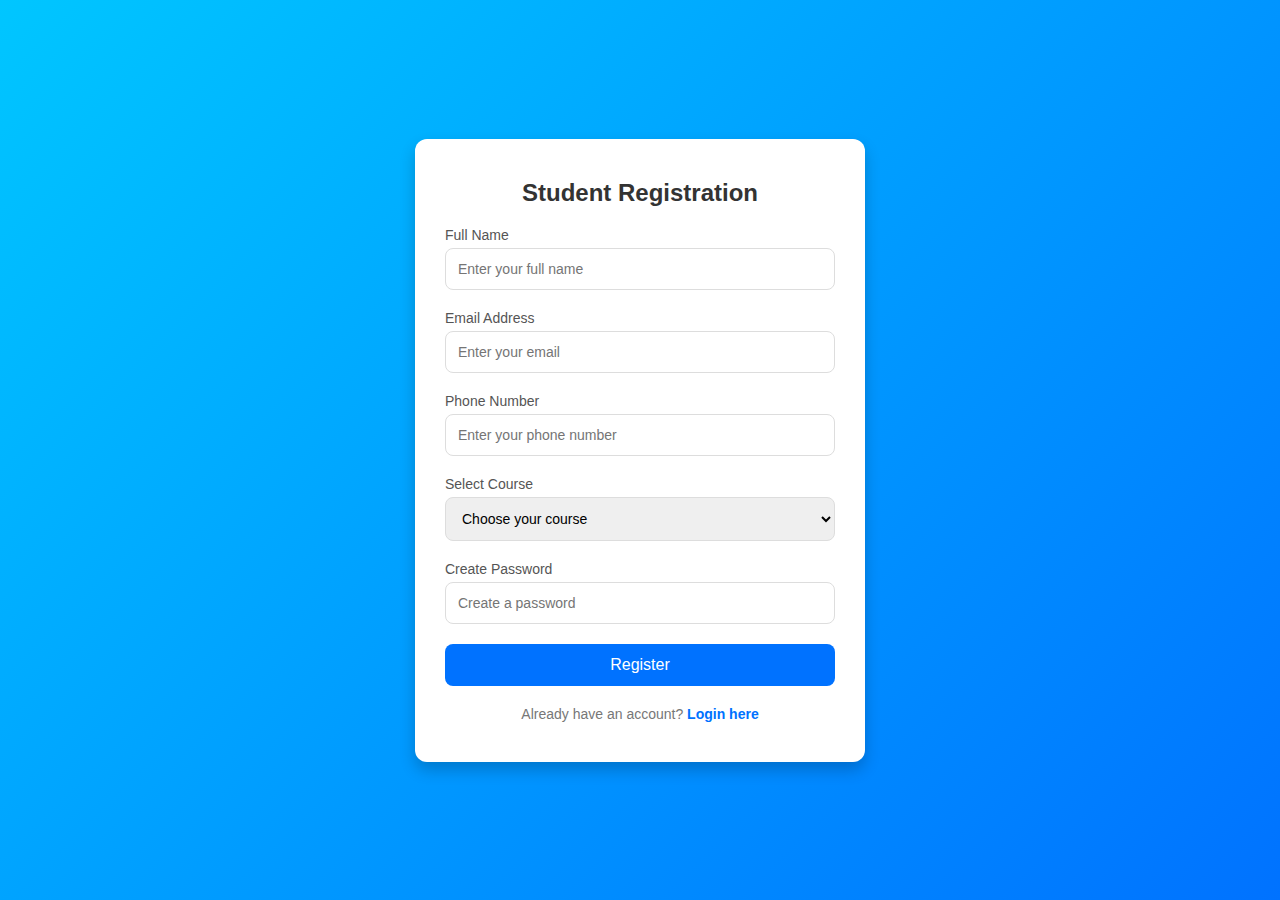
<file: index.html>
<!DOCTYPE html>
<html lang="en">
<head>
  <meta charset="UTF-8">
  <meta name="viewport" content="width=device-width, initial-scale=1">
  <title>Student Registration</title>
  <link rel="stylesheet" href="register.css">
</head>
<body>

<div class="register-container">
  <h2>Student Registration</h2>
  <form action="thankyou.html" method="POST" class="register-form">
    <div class="form-group">
      <label for="fullname">Full Name</label>
      <input type="text" id="fullname" name="fullname" required placeholder="Enter your full name">
    </div>

    <div class="form-group">
      <label for="email">Email Address</label>
      <input type="email" id="email" name="email" required placeholder="Enter your email">
    </div>

    <div class="form-group">
      <label for="phone">Phone Number</label>
      <input type="tel" id="phone" name="phone" required placeholder="Enter your phone number">
    </div>

    <div class="form-group">
      <label for="course">Select Course</label>
      <select id="course" name="course" required>
        <option value="" disabled selected>Choose your course</option>
        <option value="B.Tech">B.Tech</option>
        <option value="B.Sc">B.Sc</option>
        <option value="B.Com">B.Com</option>
        <option value="MBA">MBA</option>
        <option value="MCA">MCA</option>
      </select>
    </div>

    <div class="form-group">
      <label for="password">Create Password</label>
      <input type="password" id="password" name="password" required placeholder="Create a password">
    </div>

    <button type="submit" class="register-button">Register</button>
    <p class="login-text">Already have an account? <a href="index.html">Login here</a></p>
  </form>
</div>

</body>
</html>
</file>
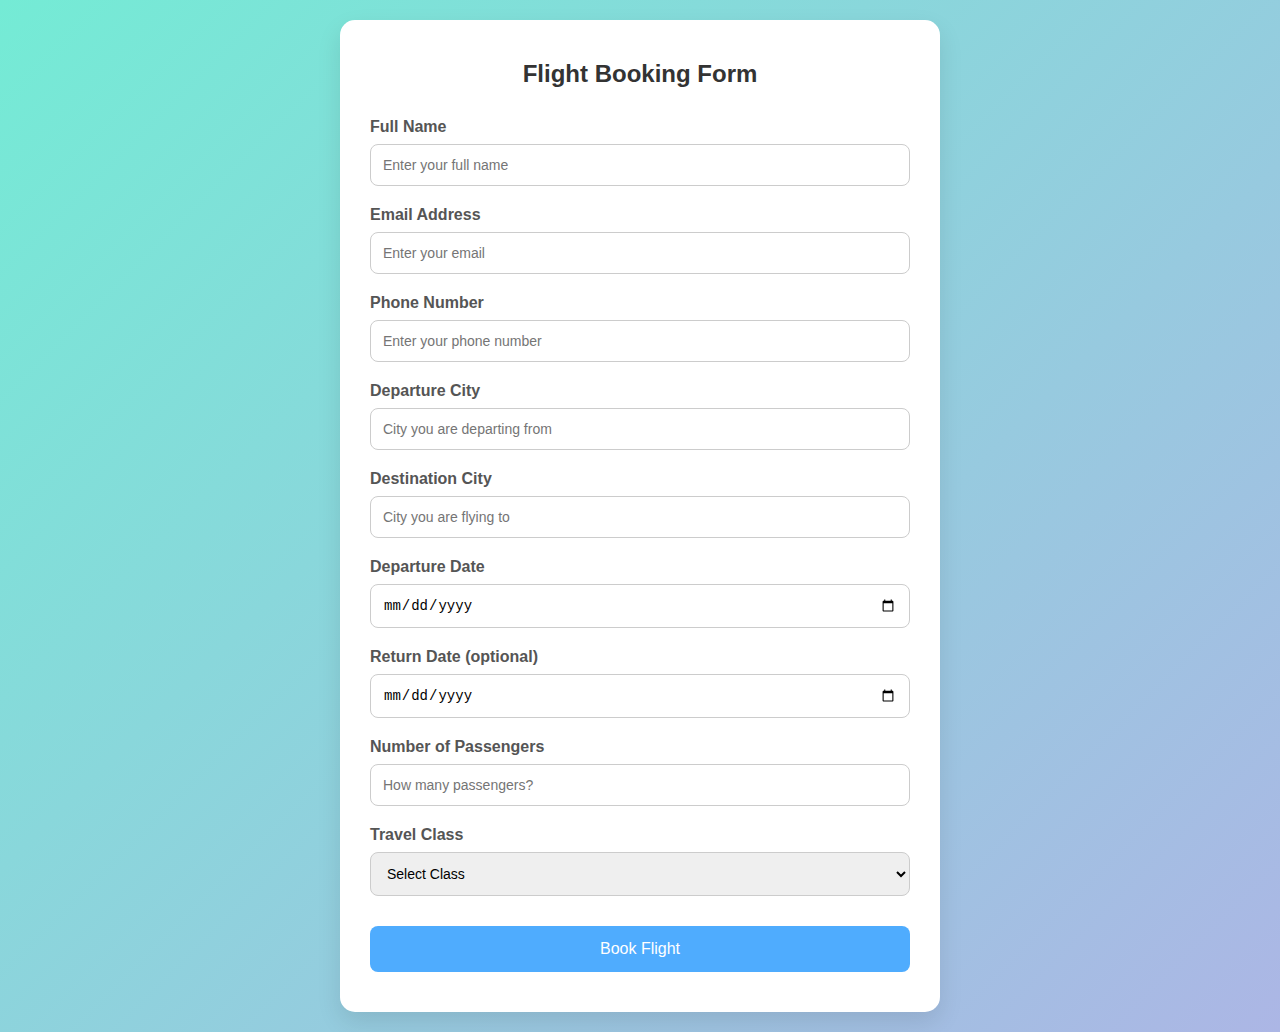
<file: flight_booking_form.html>
<!DOCTYPE html>
<html lang="en">
<head>
  <meta charset="UTF-8">
  <meta name="viewport" content="width=device-width, initial-scale=1">
  <title>Flight Booking Form</title>
  <link rel="stylesheet" href="flight_booking_form.css">
</head>
<body>

<div class="form-container">
  <h2>Flight Booking Form</h2>
  <form action="#" method="POST" class="booking-form">

    <div class="form-group">
      <label for="fullName">Full Name</label>
      <input type="text" id="fullName" name="fullName" required placeholder="Enter your full name">
    </div>

    <div class="form-group">
      <label for="email">Email Address</label>
      <input type="email" id="email" name="email" required placeholder="Enter your email">
    </div>

    <div class="form-group">
      <label for="phone">Phone Number</label>
      <input type="tel" id="phone" name="phone" required placeholder="Enter your phone number">
    </div>

    <div class="form-group">
      <label for="fromCity">Departure City</label>
      <input type="text" id="fromCity" name="fromCity" required placeholder="City you are departing from">
    </div>

    <div class="form-group">
      <label for="toCity">Destination City</label>
      <input type="text" id="toCity" name="toCity" required placeholder="City you are flying to">
    </div>

    <div class="form-group">
      <label for="departureDate">Departure Date</label>
      <input type="date" id="departureDate" name="departureDate" required>
    </div>

    <div class="form-group">
      <label for="returnDate">Return Date (optional)</label>
      <input type="date" id="returnDate" name="returnDate">
    </div>

    <div class="form-group">
      <label for="passengers">Number of Passengers</label>
      <input type="number" id="passengers" name="passengers" min="1" required placeholder="How many passengers?">
    </div>

    <div class="form-group">
      <label for="travelClass">Travel Class</label>
      <select id="travelClass" name="travelClass" required>
        <option value="">Select Class</option>
        <option value="Economy">Economy</option>
        <option value="Premium Economy">Premium Economy</option>
        <option value="Business">Business</option>
        <option value="First Class">First Class</option>
      </select>
    </div>

    <button type="submit" class="submit-button">Book Flight</button>

  </form>
</div>

</body>
</html>
</file>
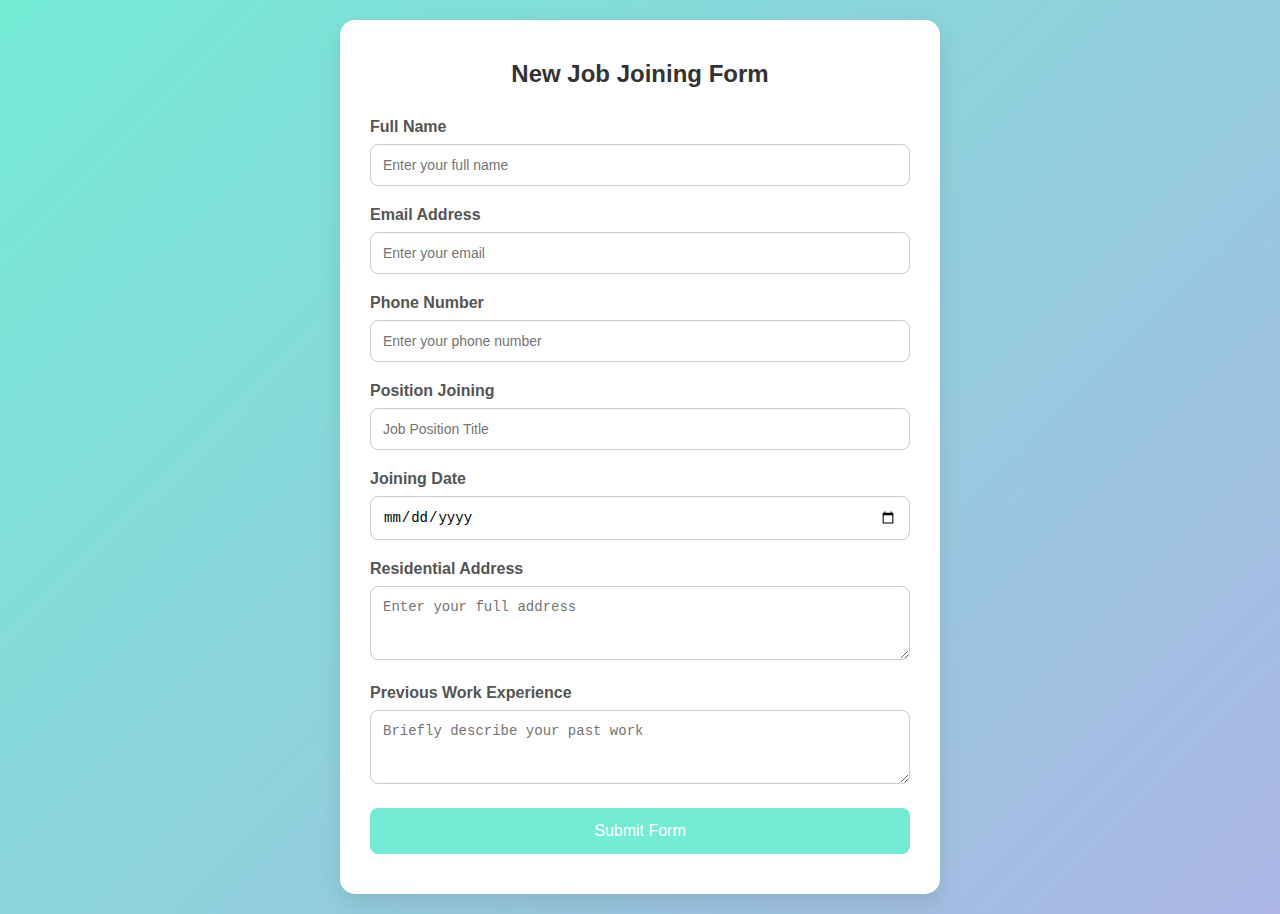
<file: job_joining.html>
<!DOCTYPE html>
<html lang="en">
<head>
  <meta charset="UTF-8">
  <meta name="viewport" content="width=device-width, initial-scale=1">
  <title>New Job Joining Form</title>
  <link rel="stylesheet" href="job_joining.css">
</head>
<body>

<div class="form-container">
  <h2>New Job Joining Form</h2>
  <form action="thankyou.html" method="POST" class="joining-form">

    <div class="form-group">
      <label for="fullname">Full Name</label>
      <input type="text" id="fullname" name="fullname" required placeholder="Enter your full name">
    </div>

    <div class="form-group">
      <label for="email">Email Address</label>
      <input type="email" id="email" name="email" required placeholder="Enter your email">
    </div>

    <div class="form-group">
      <label for="phone">Phone Number</label>
      <input type="tel" id="phone" name="phone" required placeholder="Enter your phone number">
    </div>

    <div class="form-group">
      <label for="position">Position Joining</label>
      <input type="text" id="position" name="position" required placeholder="Job Position Title">
    </div>

    <div class="form-group">
      <label for="joining_date">Joining Date</label>
      <input type="date" id="joining_date" name="joining_date" required>
    </div>

    <div class="form-group">
      <label for="address">Residential Address</label>
      <textarea id="address" name="address" rows="3" required placeholder="Enter your full address"></textarea>
    </div>

    <div class="form-group">
      <label for="experience">Previous Work Experience</label>
      <textarea id="experience" name="experience" rows="3" placeholder="Briefly describe your past work"></textarea>
    </div>

    <button type="submit" class="submit-button">Submit Form</button>

  </form>
</div>

</body>
</html>
</file>
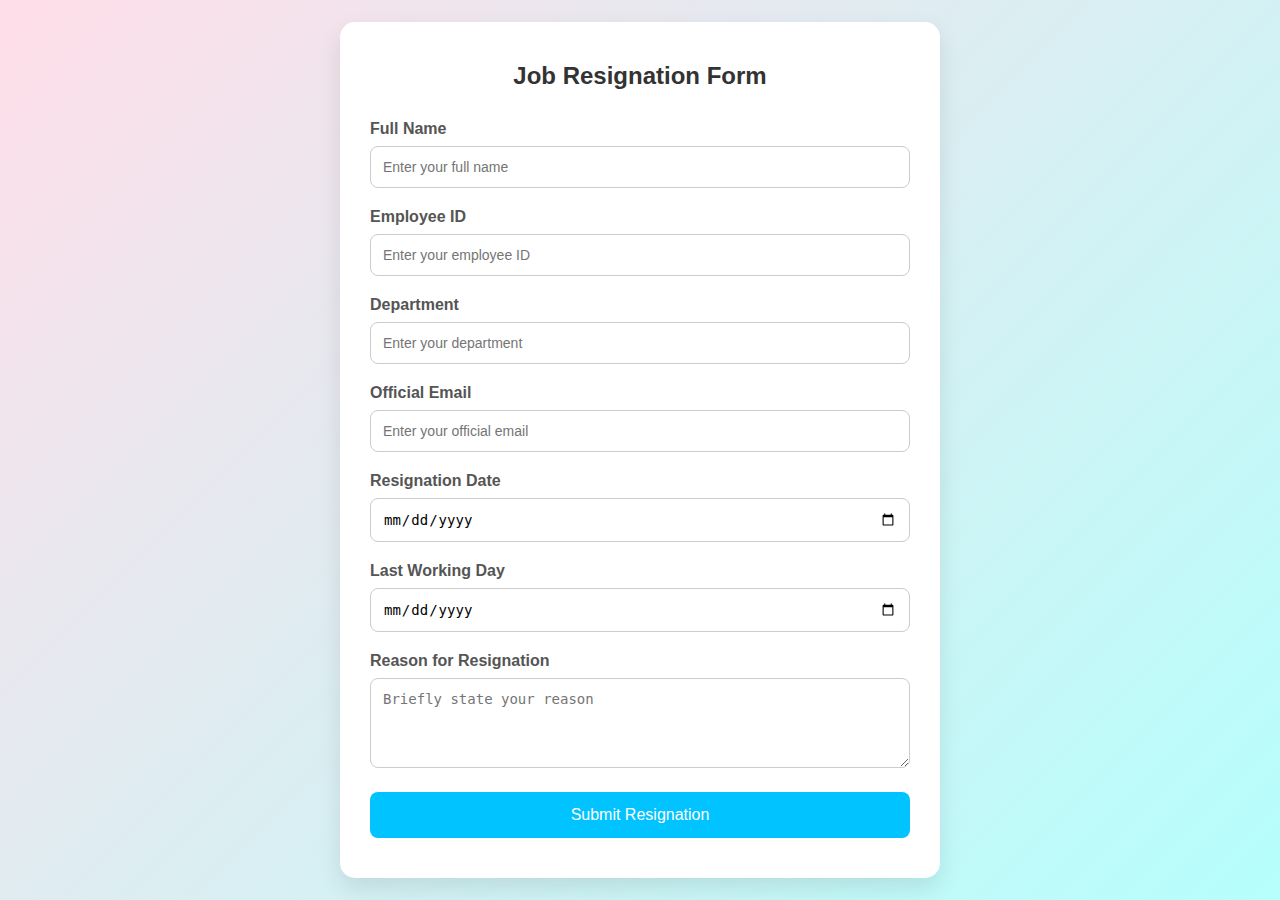
<file: job_resignation.html>
<!DOCTYPE html>
<html lang="en">
<head>
  <meta charset="UTF-8">
  <meta name="viewport" content="width=device-width, initial-scale=1">
  <title>Job Resignation Form</title>
  <link rel="stylesheet" href="job_resignation.css">
</head>
<body>

<div class="form-container">
  <h2>Job Resignation Form</h2>
  <form action="thankyou.html" method="POST" class="resignation-form">

    <div class="form-group">
      <label for="employeeName">Full Name</label>
      <input type="text" id="employeeName" name="employeeName" required placeholder="Enter your full name">
    </div>

    <div class="form-group">
      <label for="employeeId">Employee ID</label>
      <input type="text" id="employeeId" name="employeeId" required placeholder="Enter your employee ID">
    </div>

    <div class="form-group">
      <label for="department">Department</label>
      <input type="text" id="department" name="department" required placeholder="Enter your department">
    </div>

    <div class="form-group">
      <label for="email">Official Email</label>
      <input type="email" id="email" name="email" required placeholder="Enter your official email">
    </div>

    <div class="form-group">
      <label for="resignationDate">Resignation Date</label>
      <input type="date" id="resignationDate" name="resignationDate" required>
    </div>

    <div class="form-group">
      <label for="lastWorkingDay">Last Working Day</label>
      <input type="date" id="lastWorkingDay" name="lastWorkingDay" required>
    </div>

    <div class="form-group">
      <label for="reason">Reason for Resignation</label>
      <textarea id="reason" name="reason" rows="4" placeholder="Briefly state your reason"></textarea>
    </div>

    <button type="submit" class="submit-button">Submit Resignation</button>

  </form>
</div>

</body>
</html>
</file>
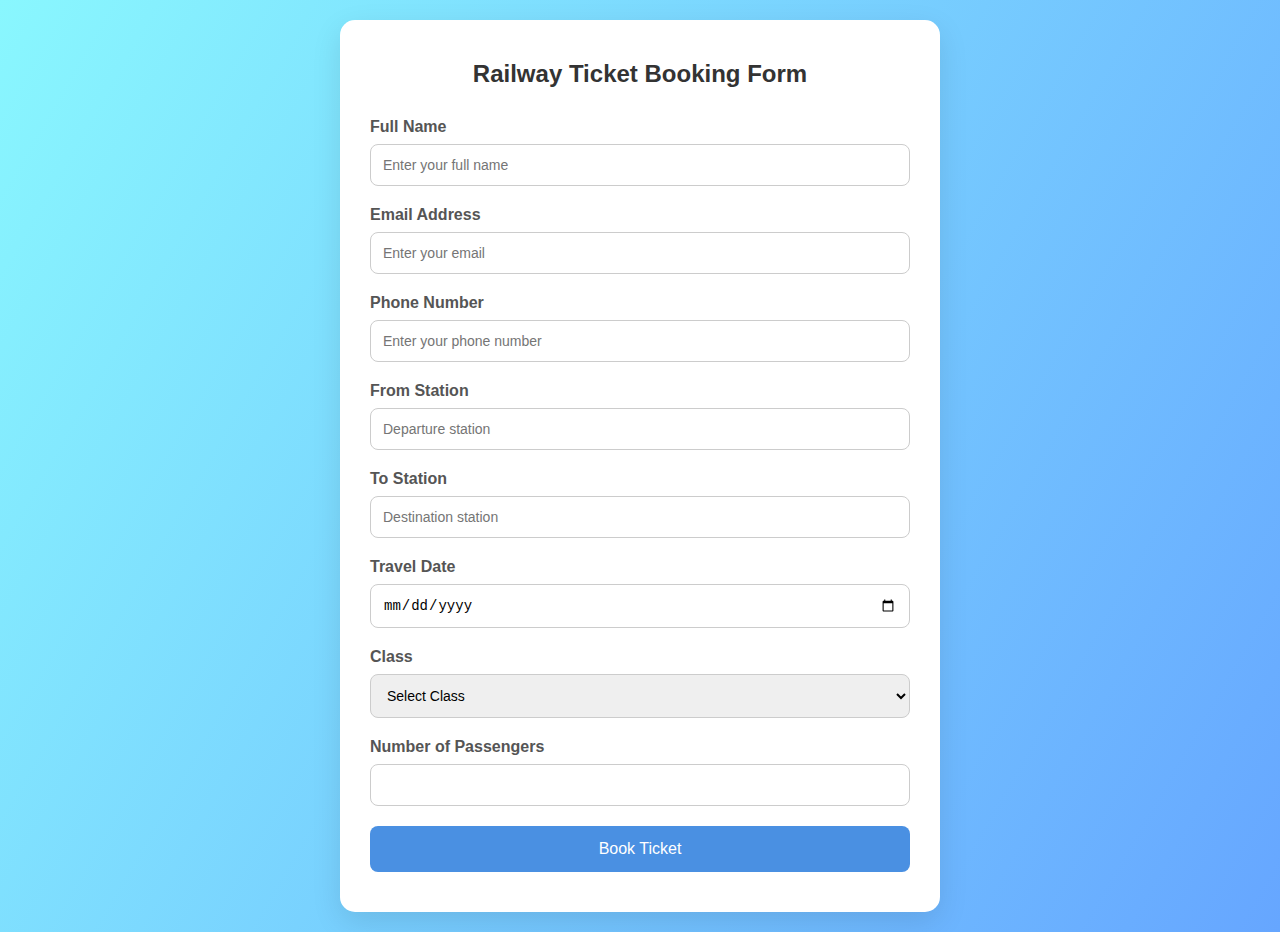
<file: railway_ticket_booking.html>
<!DOCTYPE html>
<html lang="en">
<head>
  <meta charset="UTF-8">
  <meta name="viewport" content="width=device-width, initial-scale=1">
  <title>Railway Ticket Booking Form</title>
  <link rel="stylesheet" href="railway_ticket_booking.css">
</head>
<body>

<div class="form-container">
  <h2>Railway Ticket Booking Form</h2>
  <form action="#" method="POST" class="booking-form">

    <div class="form-group">
      <label for="fullName">Full Name</label>
      <input type="text" id="fullName" name="fullName" required placeholder="Enter your full name">
    </div>

    <div class="form-group">
      <label for="email">Email Address</label>
      <input type="email" id="email" name="email" required placeholder="Enter your email">
    </div>

    <div class="form-group">
      <label for="phone">Phone Number</label>
      <input type="tel" id="phone" name="phone" required placeholder="Enter your phone number">
    </div>

    <div class="form-group">
      <label for="fromStation">From Station</label>
      <input type="text" id="fromStation" name="fromStation" required placeholder="Departure station">
    </div>

    <div class="form-group">
      <label for="toStation">To Station</label>
      <input type="text" id="toStation" name="toStation" required placeholder="Destination station">
    </div>

    <div class="form-group">
      <label for="travelDate">Travel Date</label>
      <input type="date" id="travelDate" name="travelDate" required>
    </div>

    <div class="form-group">
      <label for="class">Class</label>
      <select id="class" name="class" required>
        <option value="">Select Class</option>
        <option value="Sleeper">Sleeper (SL)</option>
        <option value="AC 3 Tier">AC 3 Tier (3A)</option>
        <option value="AC 2 Tier">AC 2 Tier (2A)</option>
        <option value="AC First Class">AC First Class (1A)</option>
        <option value="Second Sitting">Second Sitting (2S)</option>
      </select>
    </div>

    <div class="form-group">
      <label for="passengers">Number of Passengers</label>
      <input type="number" id="passengers" name="passengers" min="1" max="6" required>
    </div>

    <button type="submit" class="submit-button">Book Ticket</button>

  </form>
</div>

</body>
</html>
</file>
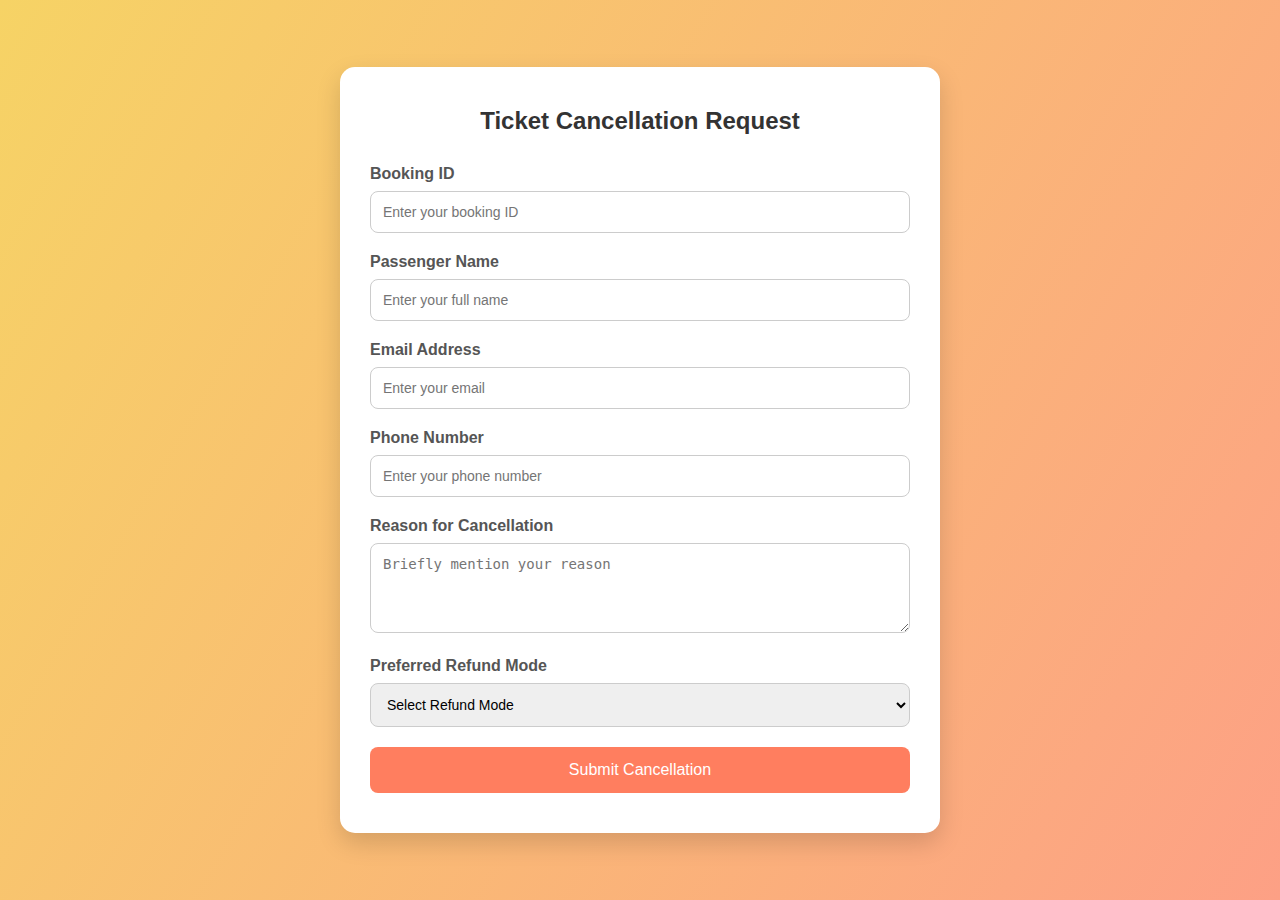
<file: ticket_cancellation_form.html>
<!DOCTYPE html>
<html lang="en">
<head>
  <meta charset="UTF-8">
  <meta name="viewport" content="width=device-width, initial-scale=1">
  <title>Ticket Cancellation Form</title>
  <link rel="stylesheet" href="ticket_cancellation_form.css">
</head>
<body>

<div class="form-container">
  <h2>Ticket Cancellation Request</h2>
  <form action="#" method="POST" class="cancellation-form">

    <div class="form-group">
      <label for="bookingId">Booking ID</label>
      <input type="text" id="bookingId" name="bookingId" required placeholder="Enter your booking ID">
    </div>

    <div class="form-group">
      <label for="fullName">Passenger Name</label>
      <input type="text" id="fullName" name="fullName" required placeholder="Enter your full name">
    </div>

    <div class="form-group">
      <label for="email">Email Address</label>
      <input type="email" id="email" name="email" required placeholder="Enter your email">
    </div>

    <div class="form-group">
      <label for="phone">Phone Number</label>
      <input type="tel" id="phone" name="phone" required placeholder="Enter your phone number">
    </div>

    <div class="form-group">
      <label for="reason">Reason for Cancellation</label>
      <textarea id="reason" name="reason" rows="4" required placeholder="Briefly mention your reason"></textarea>
    </div>

    <div class="form-group">
      <label for="refundMode">Preferred Refund Mode</label>
      <select id="refundMode" name="refundMode" required>
        <option value="">Select Refund Mode</option>
        <option value="Bank Transfer">Bank Transfer</option>
        <option value="Original Payment Method">Original Payment Method</option>
        <option value="Credit to Wallet">Credit to Wallet</option>
      </select>
    </div>

    <button type="submit" class="submit-button">Submit Cancellation</button>

  </form>
</div>

</body>
</html>
</file>
<file: register.css>
* {
    margin: 0;
    padding: 0;
    box-sizing: border-box;
  }
  
  body {
    font-family: 'Segoe UI', Tahoma, Geneva, Verdana, sans-serif;
    background: linear-gradient(135deg, #00c6ff 0%, #0072ff 100%);
    min-height: 100vh;
    display: flex;
    justify-content: center;
    align-items: center;
  }
  
  .register-container {
    background-color: #ffffff;
    padding: 40px 30px;
    border-radius: 12px;
    box-shadow: 0 8px 16px rgba(0, 0, 0, 0.2);
    width: 100%;
    max-width: 450px;
    text-align: center;
  }
  
  .register-container h2 {
    margin-bottom: 20px;
    color: #333333;
  }
  
  .register-form {
    display: flex;
    flex-direction: column;
  }
  
  .form-group {
    margin-bottom: 20px;
    text-align: left;
  }
  
  .form-group label {
    font-size: 14px;
    color: #555555;
    margin-bottom: 5px;
    display: block;
  }
  
  .form-group input,
  .form-group select {
    width: 100%;
    padding: 12px;
    border: 1px solid #dddddd;
    border-radius: 8px;
    font-size: 14px;
  }
  
  .form-group input:focus,
  .form-group select:focus {
    border-color: #0072ff;
    outline: none;
  }
  
  .register-button {
    background-color: #0072ff;
    color: white;
    padding: 12px;
    border: none;
    border-radius: 8px;
    font-size: 16px;
    cursor: pointer;
    transition: background-color 0.3s ease;
  }
  
  .register-button:hover {
    background-color: #005bb5;
  }
  
  .login-text {
    margin-top: 20px;
    font-size: 14px;
    color: #777777;
  }
  
  .login-text a {
    color: #0072ff;
    text-decoration: none;
    font-weight: bold;
  }
  
  .login-text a:hover {
    text-decoration: underline;
  }
</file>
<file: flight_booking_form.css>
* {
    margin: 0;
    padding: 0;
    box-sizing: border-box;
  }
  
  body {
    background: linear-gradient(135deg, #74ebd5 0%, #acb6e5 100%);
    font-family: 'Segoe UI', Tahoma, Geneva, Verdana, sans-serif;
    min-height: 100vh;
    display: flex;
    justify-content: center;
    align-items: center;
    padding: 20px;
  }
  
  .form-container {
    background-color: #ffffff;
    padding: 40px 30px;
    border-radius: 15px;
    box-shadow: 0 10px 25px rgba(0, 0, 0, 0.1);
    width: 100%;
    max-width: 600px;
  }
  
  h2 {
    text-align: center;
    margin-bottom: 30px;
    color: #333;
  }
  
  .booking-form {
    display: flex;
    flex-direction: column;
  }
  
  .form-group {
    margin-bottom: 20px;
  }
  
  label {
    font-weight: 600;
    color: #555;
    display: block;
    margin-bottom: 8px;
  }
  
  input, select {
    width: 100%;
    padding: 12px;
    border: 1px solid #ccc;
    border-radius: 8px;
    font-size: 14px;
    transition: border-color 0.3s;
  }
  
  input:focus, select:focus {
    border-color: #74ebd5;
    outline: none;
  }
  
  .submit-button {
    background-color: #4facfe;
    color: white;
    padding: 14px;
    font-size: 16px;
    border: none;
    border-radius: 8px;
    cursor: pointer;
    transition: background-color 0.3s ease;
    margin-top: 10px;
  }
  
  .submit-button:hover {
    background-color: #00f2fe;
  }
</file>
<file: job_joining.css>
* {
    margin: 0;
    padding: 0;
    box-sizing: border-box;
  }
  
  body {
    background: linear-gradient(135deg, #74ebd5 0%, #ACB6E5 100%);
    font-family: 'Segoe UI', Tahoma, Geneva, Verdana, sans-serif;
    min-height: 100vh;
    display: flex;
    justify-content: center;
    align-items: center;
    padding: 20px;
  }
  
  .form-container {
    background-color: #ffffff;
    padding: 40px 30px;
    border-radius: 15px;
    box-shadow: 0 10px 25px rgba(0, 0, 0, 0.1);
    width: 100%;
    max-width: 600px;
  }
  
  .form-container h2 {
    text-align: center;
    margin-bottom: 30px;
    color: #333;
  }
  
  .joining-form {
    display: flex;
    flex-direction: column;
  }
  
  .form-group {
    margin-bottom: 20px;
  }
  
  .form-group label {
    font-weight: bold;
    color: #555;
    display: block;
    margin-bottom: 8px;
  }
  
  .form-group input,
  .form-group textarea {
    width: 100%;
    padding: 12px;
    border: 1px solid #ccc;
    border-radius: 8px;
    font-size: 14px;
    transition: border-color 0.3s;
  }
  
  .form-group input:focus,
  .form-group textarea:focus {
    border-color: #74ebd5;
    outline: none;
  }
  
  .submit-button {
    background-color: #74ebd5;
    color: #fff;
    padding: 14px;
    font-size: 16px;
    border: none;
    border-radius: 8px;
    cursor: pointer;
    transition: background-color 0.3s ease;
  }
  
  .submit-button:hover {
    background-color: #57c5c5;
  }
</file>
<file: job_resignation.css>
* {
    margin: 0;
    padding: 0;
    box-sizing: border-box;
  }
  
  body {
    background: linear-gradient(135deg, #FFDEE9 0%, #B5FFFC 100%);
    font-family: 'Segoe UI', Tahoma, Geneva, Verdana, sans-serif;
    min-height: 100vh;
    display: flex;
    justify-content: center;
    align-items: center;
    padding: 20px;
  }
  
  .form-container {
    background-color: #ffffff;
    padding: 40px 30px;
    border-radius: 15px;
    box-shadow: 0 10px 25px rgba(0, 0, 0, 0.1);
    width: 100%;
    max-width: 600px;
  }
  
  .form-container h2 {
    text-align: center;
    margin-bottom: 30px;
    color: #333;
  }
  
  .resignation-form {
    display: flex;
    flex-direction: column;
  }
  
  .form-group {
    margin-bottom: 20px;
  }
  
  .form-group label {
    font-weight: bold;
    color: #555;
    display: block;
    margin-bottom: 8px;
  }
  
  .form-group input,
  .form-group textarea {
    width: 100%;
    padding: 12px;
    border: 1px solid #ccc;
    border-radius: 8px;
    font-size: 14px;
    transition: border-color 0.3s;
  }
  
  .form-group input:focus,
  .form-group textarea:focus {
    border-color: #B5FFFC;
    outline: none;
  }
  
  .submit-button {
    background-color: #00c3ff;
    color: #fff;
    padding: 14px;
    font-size: 16px;
    border: none;
    border-radius: 8px;
    cursor: pointer;
    transition: background-color 0.3s ease;
  }
  
  .submit-button:hover {
    background-color: #009ec3;
  }
</file>
<file: railway_ticket_booking.css>
* {
    margin: 0;
    padding: 0;
    box-sizing: border-box;
  }
  
  body {
    background: linear-gradient(120deg, #89f7fe 0%, #66a6ff 100%);
    font-family: 'Segoe UI', Tahoma, Geneva, Verdana, sans-serif;
    min-height: 100vh;
    display: flex;
    justify-content: center;
    align-items: center;
    padding: 20px;
  }
  
  .form-container {
    background-color: #ffffff;
    padding: 40px 30px;
    border-radius: 15px;
    box-shadow: 0 10px 30px rgba(0, 0, 0, 0.1);
    width: 100%;
    max-width: 600px;
  }
  
  h2 {
    text-align: center;
    margin-bottom: 30px;
    color: #333;
  }
  
  .booking-form {
    display: flex;
    flex-direction: column;
  }
  
  .form-group {
    margin-bottom: 20px;
  }
  
  label {
    font-weight: bold;
    color: #555;
    display: block;
    margin-bottom: 8px;
  }
  
  input, select {
    width: 100%;
    padding: 12px;
    border: 1px solid #ccc;
    border-radius: 8px;
    font-size: 14px;
    transition: border-color 0.3s;
  }
  
  input:focus, select:focus {
    border-color: #66a6ff;
    outline: none;
  }
  
  .submit-button {
    background-color: #4a90e2;
    color: white;
    padding: 14px;
    font-size: 16px;
    border: none;
    border-radius: 8px;
    cursor: pointer;
    transition: background-color 0.3s ease;
  }
  
  .submit-button:hover {
    background-color: #357ab8;
  }
</file>
<file: ticket_cancellation_form.css>
* {
    margin: 0;
    padding: 0;
    box-sizing: border-box;
  }
  
  body {
    background: linear-gradient(120deg, #f6d365 0%, #fda085 100%);
    font-family: 'Segoe UI', Tahoma, Geneva, Verdana, sans-serif;
    min-height: 100vh;
    display: flex;
    justify-content: center;
    align-items: center;
    padding: 20px;
  }
  
  .form-container {
    background-color: #ffffff;
    padding: 40px 30px;
    border-radius: 15px;
    box-shadow: 0 10px 25px rgba(0, 0, 0, 0.15);
    width: 100%;
    max-width: 600px;
  }
  
  h2 {
    text-align: center;
    margin-bottom: 30px;
    color: #333;
  }
  
  .cancellation-form {
    display: flex;
    flex-direction: column;
  }
  
  .form-group {
    margin-bottom: 20px;
  }
  
  label {
    font-weight: 600;
    color: #555;
    display: block;
    margin-bottom: 8px;
  }
  
  input, select, textarea {
    width: 100%;
    padding: 12px;
    border: 1px solid #ccc;
    border-radius: 8px;
    font-size: 14px;
    transition: border-color 0.3s;
  }
  
  input:focus, select:focus, textarea:focus {
    border-color: #fda085;
    outline: none;
  }
  
  textarea {
    resize: vertical;
  }
  
  .submit-button {
    background-color: #ff7e5f;
    color: white;
    padding: 14px;
    font-size: 16px;
    border: none;
    border-radius: 8px;
    cursor: pointer;
    transition: background-color 0.3s ease;
  }
  
  .submit-button:hover {
    background-color: #eb5e28;
  }
</file>
